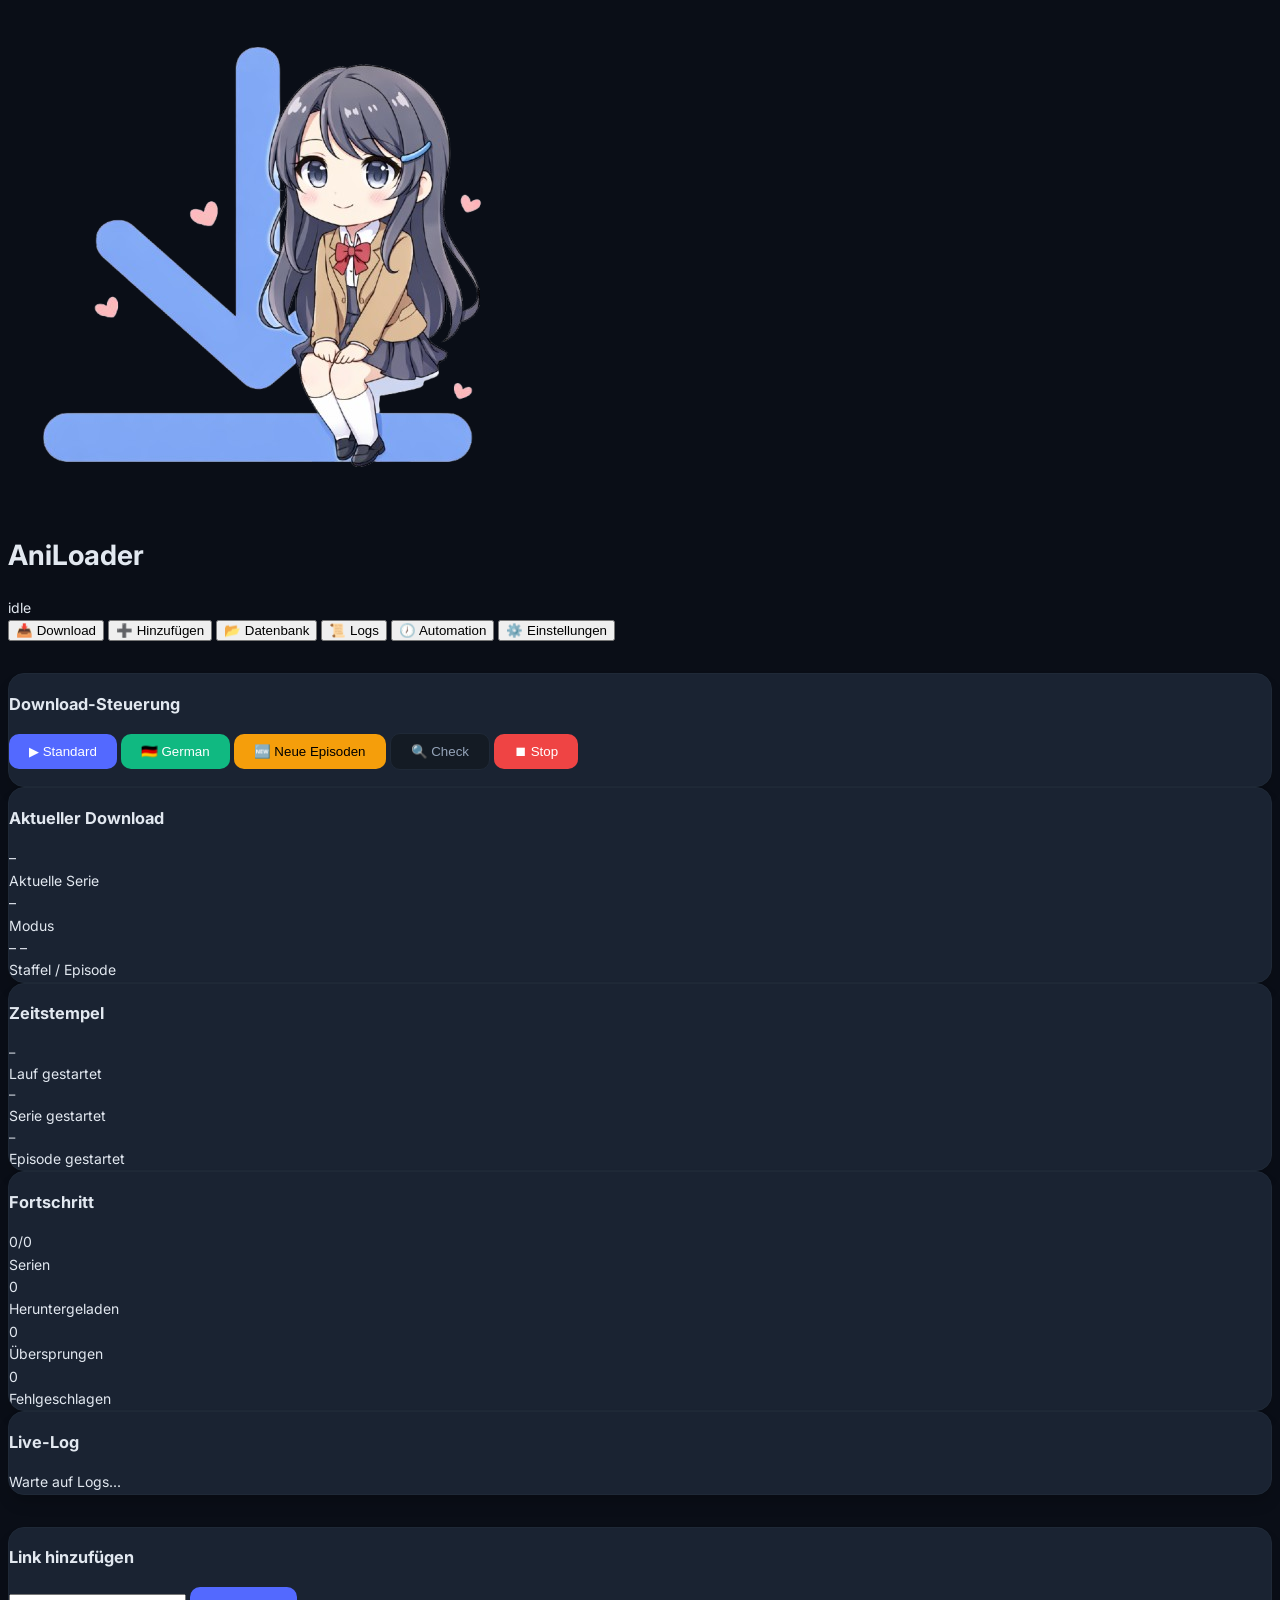
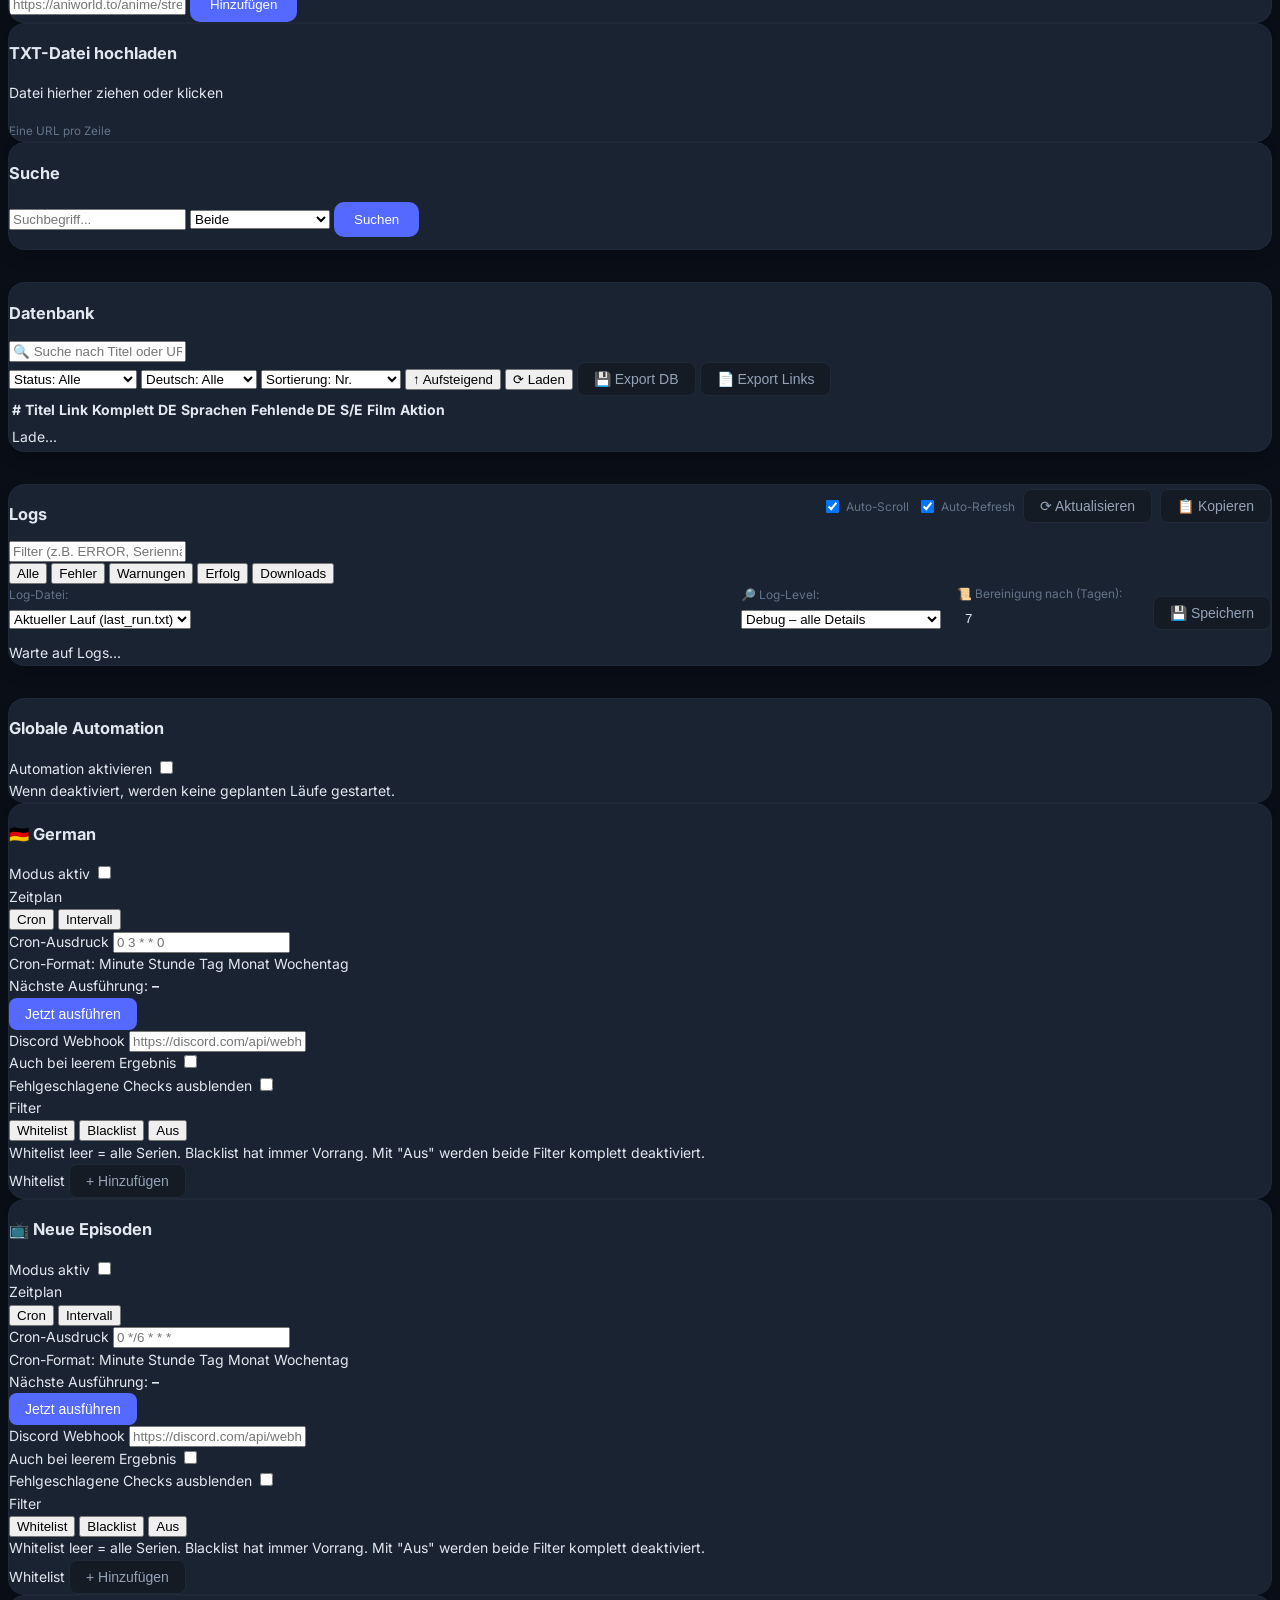
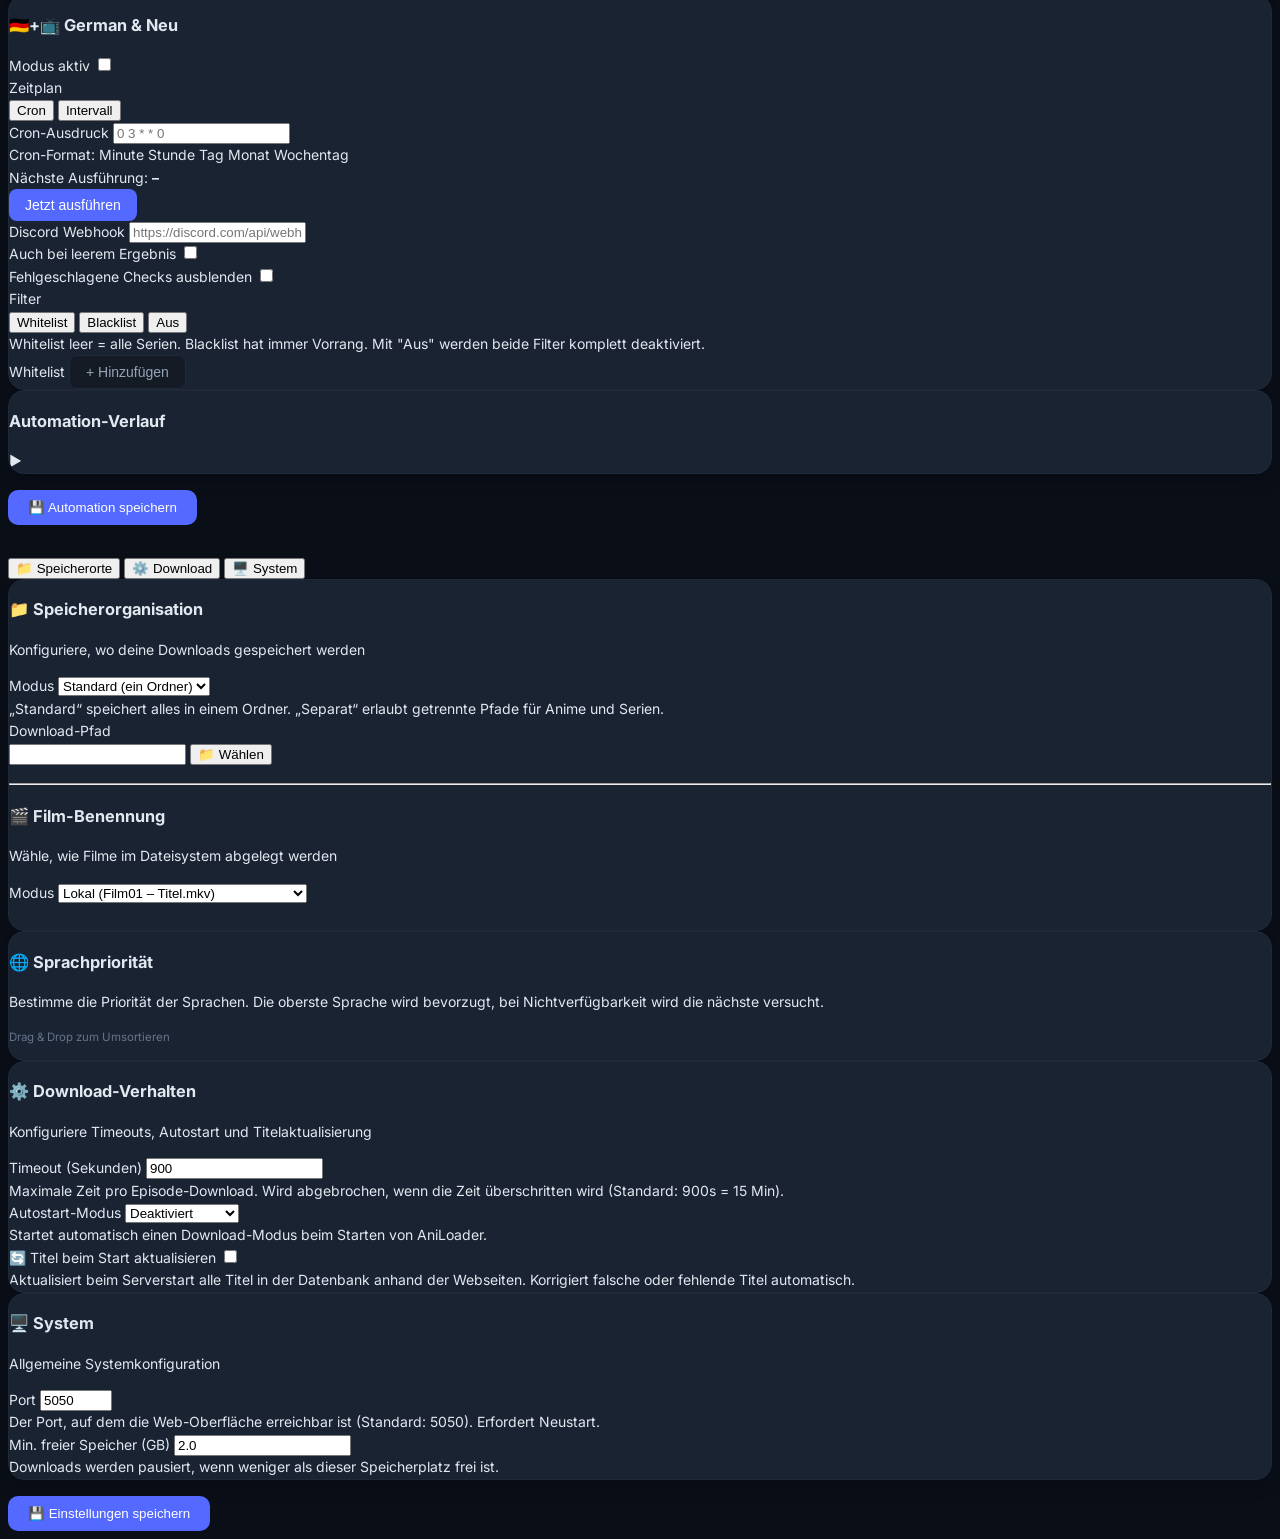
<file: web/templates/index.html>
<!DOCTYPE html>
<html lang="de">
<head>
  <meta charset="UTF-8">
  <meta name="viewport" content="width=device-width, initial-scale=1.0">
  <title>AniLoader</title>
  <link rel="icon" type="image/png" href="/static/AniLoader.png">
  <link rel="preconnect" href="https://fonts.googleapis.com">
  <link rel="preconnect" href="https://fonts.gstatic.com" crossorigin>
  <link href="https://fonts.googleapis.com/css2?family=Inter:wght@400;500;600;700;800&display=swap" rel="stylesheet">
  <link rel="stylesheet" href="/static/style.css">
</head>
<body>

<!-- Header -->
<header>
  <img src="/static/AniLoader.png" alt="AniLoader" class="header-logo">
  <h1>AniLoader</h1>
  <span id="status-badge" class="status-badge badge-idle">idle</span>
  <span id="disk-info"></span>
  <div id="download-progress-bar" class="download-progress-bar"></div>
</header>

<!-- Tab-Bar -->
<nav class="tab-bar">
  <div class="tab-container">
    <button class="tab-btn active" data-tab="tab-download">📥 <span class="tab-label">Download</span></button>
    <button class="tab-btn" data-tab="tab-add">➕ <span class="tab-label">Hinzufügen</span></button>
    <button class="tab-btn" data-tab="tab-db">📂 <span class="tab-label">Datenbank</span></button>
    <button class="tab-btn" data-tab="tab-logs">📜 <span class="tab-label">Logs</span></button>
    <button class="tab-btn" data-tab="tab-automation">🕖 <span class="tab-label">Automation</span></button>
    <button class="tab-btn" data-tab="tab-settings">⚙️ <span class="tab-label">Einstellungen</span></button>
  </div>
</nav>

<!-- ═══════════════════════ Download Tab ═══════════════════════ -->
<div id="tab-download" class="tab-content active">

  <!-- Steuerung -->
  <div class="card">
    <h3>Download-Steuerung</h3>
    <div class="btn-group" style="margin-bottom:16px;">
      <button class="btn btn-primary btn-start" onclick="startDownload('default')">▶ Standard</button>
      <button class="btn btn-success btn-start" onclick="startDownload('german')">🇩🇪 German</button>
      <button class="btn btn-warning btn-start" onclick="startDownload('new')">🆕 Neue Episoden</button>
      <button class="btn btn-secondary btn-start" onclick="startDownload('check')">🔍 Check</button>
      <button class="btn btn-danger" id="btn-stop" onclick="stopDownload()" disabled>⏹ Stop</button>
    </div>
  </div>

  <!-- Aktueller Status -->
  <div class="card">
    <h3>Aktueller Download</h3>
    <div class="progress-grid">
      <div class="progress-item" id="dl-title-item" style="cursor:default;">
        <div class="value" id="dl-title" style="font-size:1em;">–</div>
        <div class="label">Aktuelle Serie</div>
        <div class="dl-url-label" id="dl-url"></div>
      </div>
      <div class="progress-item">
        <div class="value" id="dl-mode">–</div>
        <div class="label">Modus</div>
      </div>
      <div class="progress-item">
        <div class="value"><span id="dl-season">–</span> <span id="dl-episode">–</span>
          <span id="dl-ep-total" class="ep-total-label"></span>
        </div>
        <div class="ep-progress-bar-wrap" id="dl-ep-progress-wrap" style="display:none;">
          <div class="ep-progress-bar" id="dl-ep-progress-bar"></div>
        </div>
        <div class="label">Staffel / Episode</div>
      </div>
    </div>
  </div>

  <!-- Zeitstempel -->
  <div class="card">
    <h3>Zeitstempel</h3>
    <div class="progress-grid">
      <div class="progress-item">
        <div class="value" id="dl-started" style="font-size:0.9em;">–</div>
        <div class="label">Lauf gestartet</div>
      </div>
      <div class="progress-item">
        <div class="value" id="dl-series-started" style="font-size:0.9em;">–</div>
        <div class="label">Serie gestartet</div>
      </div>
      <div class="progress-item">
        <div class="value" id="dl-episode-started" style="font-size:0.9em;">–</div>
        <div class="label">Episode gestartet</div>
      </div>
    </div>
  </div>

  <!-- Progress -->
  <div class="card">
    <h3>Fortschritt</h3>
    <div class="progress-grid">
      <div class="progress-item">
        <div class="value" id="prog-series">0/0</div>
        <div class="label">Serien</div>
      </div>
      <div class="progress-item">
        <div class="value" id="prog-downloaded">0</div>
        <div class="label">Heruntergeladen</div>
      </div>
      <div class="progress-item">
        <div class="value" id="prog-skipped">0</div>
        <div class="label">Übersprungen</div>
      </div>
      <div class="progress-item">
        <div class="value" id="prog-failed">0</div>
        <div class="label">Fehlgeschlagen</div>
      </div>
    </div>
  </div>

  <!-- Mini-Log -->
  <div class="card">
    <h3>Live-Log</h3>
    <div id="log-output-mini" class="log-output log-mini">Warte auf Logs...</div>
  </div>

</div>

<!-- ═══════════════════════ Hinzufügen Tab ═══════════════════════ -->
<div id="tab-add" class="tab-content">

  <!-- Link einfügen -->
  <div class="card">
    <h3>Link hinzufügen</h3>
    <div class="input-row">
      <input type="url" id="add-url" placeholder="https://aniworld.to/anime/stream/... oder https://serienstream.to/serie/stream/...">
      <button class="btn btn-primary" onclick="addLink()">Hinzufügen</button>
    </div>
    <small id="add-msg" style="display:none; margin-top:10px;" class="toast-msg"></small>
  </div>

  <!-- TXT Upload -->
  <div class="card">
    <h3>TXT-Datei hochladen</h3>
    <div id="upload-area" class="upload-area">
      <p>Datei hierher ziehen oder klicken</p>
      <small style="color:var(--text-muted)">Eine URL pro Zeile</small>
    </div>
    <input type="file" id="file-input" accept=".txt" style="display:none" onchange="uploadTxt()">
    <small id="upload-msg" style="display:none; margin-top:10px;" class="toast-msg"></small>
  </div>

  <!-- Suche -->
  <div class="card">
    <h3>Suche</h3>
    <div class="input-row" style="margin-bottom:12px;">
      <input type="text" id="search-query" placeholder="Suchbegriff..." autocomplete="off">
      <select id="search-platform" style="width:auto; min-width:140px;">
        <option value="both">Beide</option>
        <option value="aniworld">AniWorld (Anime)</option>
        <option value="sto">S.to (Serien)</option>
      </select>
      <button class="btn btn-primary" onclick="searchAnime()">Suchen</button>
    </div>
    <small id="search-msg" style="display:none; margin-bottom:10px;" class="toast-msg"></small>
    <div id="search-results"></div>
  </div>
</div>

<!-- ═══════════════════════ Datenbank Tab ═══════════════════════ -->
<div id="tab-db" class="tab-content">
  <div class="card">
    <div style="display:flex; align-items:center; gap:10px; margin-bottom:14px;">
      <h3 style="margin-bottom:0;">Datenbank</h3>
      <span id="db-count" class="db-count-badge"></span>
      <small id="db-msg" style="display:none;" class="toast-msg"></small>
    </div>

    <!-- Suchleiste -->
    <input type="text" id="db-search" class="db-search-input" placeholder="&#128269; Suche nach Titel oder URL..." oninput="loadDatabase()">

    <!-- Filterleiste -->
    <div class="db-filters">
      <select id="db-complete" onchange="loadDatabase()">
        <option value="">Status: Alle</option>
        <option value="1">✅ Komplett</option>
        <option value="0">❌ Nicht komplett</option>
        <option value="deleted">🚫 Gelöscht</option>
      </select>
      <select id="db-deutsch" onchange="loadDatabase()">
        <option value="">Deutsch: Alle</option>
        <option value="1">✅ DE komplett</option>
        <option value="0">❌ DE fehlt</option>
      </select>
      <select id="db-sort" onchange="loadDatabase()">
        <option value="id">Sortierung: Nr.</option>
        <option value="title">Sortierung: Titel</option>
        <option value="last_season">Sortierung: Staffel</option>
        <option value="last_episode">Sortierung: Episode</option>
        <option value="last_film">Sortierung: Film</option>
      </select>
      <button class="db-order-btn" id="db-order-btn" onclick="toggleDbOrder()">↑ Aufsteigend</button>
      <button class="db-reload-btn" onclick="loadDatabase()">⟳ Laden</button>
      <button class="btn btn-secondary btn-sm" onclick="exportDatabase()" title="Datenbank als Datei exportieren">💾 Export DB</button>
      <button class="btn btn-secondary btn-sm" onclick="exportLinks()" title="Links als AniLoader.txt exportieren">📄 Export Links</button>
    </div>

    <!-- Tabelle -->
    <div class="db-table-wrap">
      <table class="db-table">
        <thead>
          <tr>
            <th class="db-col-nr" onclick="sortDb('id')">#</th>
            <th class="db-col-title" onclick="sortDb('title')">Titel</th>
            <th class="db-col-url">Link</th>
            <th class="db-col-bool" onclick="sortDb('complete')">Komplett</th>
            <th class="db-col-bool">DE</th>
            <th class="db-col-langs" title="Gewünschte Sprachen – klicken zum Bearbeiten">Sprachen</th>
            <th class="db-col-missing-de">Fehlende DE</th>
            <th class="db-col-se" onclick="sortDb('last_season')">S/E</th>
            <th class="db-col-film" onclick="sortDb('last_film')">Film</th>
            <th class="db-col-action">Aktion</th>
          </tr>
        </thead>
        <tbody id="db-tbody">
          <tr><td colspan="10" class="db-empty">Lade...</td></tr>
        </tbody>
      </table>
    </div>
  </div>
</div>

<!-- ═══════════════════════ Logs Tab ═══════════════════════ -->
<div id="tab-logs" class="tab-content">
  <div class="card">
    <div style="display:flex; align-items:center; justify-content:space-between; margin-bottom:12px; flex-wrap:wrap; gap:8px;">
      <h3 style="margin-bottom:0;">Logs</h3>
      <div style="display:flex; gap:8px; align-items:center;">
        <label style="display:flex; align-items:center; gap:4px; font-size:0.85em; color:var(--text-muted); cursor:pointer;">
          <input type="checkbox" id="log-autoscroll" checked onchange="toggleAutoScroll()"> Auto-Scroll
        </label>
        <label style="display:flex; align-items:center; gap:4px; font-size:0.85em; color:var(--text-muted); cursor:pointer;">
          <input type="checkbox" id="log-auto-refresh" checked onchange="toggleLogAutoRefresh()"> Auto-Refresh
        </label>
        <button class="btn btn-secondary btn-sm" onclick="refreshFullLog()" title="Jetzt aktualisieren">⟳ Aktualisieren</button>
        <button class="btn btn-secondary btn-sm" onclick="copyLogToClipboard(this)" title="Log in Zwischenablage kopieren">📋 Kopieren</button>
      </div>
    </div>
    <div class="log-filter-bar">
      <input type="text" id="log-filter" placeholder="Filter (z.B. ERROR, Serienname...)" oninput="debouncedRenderLog()">
      <div class="log-level-buttons">
        <button class="log-level-btn active" data-level="all" onclick="setLogLevel('all')">Alle</button>
        <button class="log-level-btn" data-level="error" onclick="setLogLevel('error')">Fehler</button>
        <button class="log-level-btn" data-level="warn" onclick="setLogLevel('warn')">Warnungen</button>
        <button class="log-level-btn" data-level="ok" onclick="setLogLevel('ok')">Erfolg</button>
        <button class="log-level-btn" data-level="dl" onclick="setLogLevel('dl')">Downloads</button>
      </div>
    </div>
    
    <!-- Log-Auswahl und Einstellungen -->
    <div style="display:flex; gap:16px; margin-bottom:12px; flex-wrap:wrap; align-items:end;">
      <div style="flex:1; min-width:250px;">
        <label for="log-selector" style="font-size:0.85em; color:var(--text-muted); display:block; margin-bottom:4px;">Log-Datei:</label>
        <select id="log-selector" onchange="loadSelectedLog()" class="log-selector">
          <option value="current">Aktueller Lauf (last_run.txt)</option>
        </select>
      </div>
      <div style="min-width:200px;">
        <label for="cfg-log-level" style="font-size:0.85em; color:var(--text-muted); display:block; margin-bottom:4px;">🔎 Log-Level:</label>
        <select id="cfg-log-level" class="log-selector" style="width:100%;" title="Steuert, was überhaupt geschrieben wird – nicht zu verwechseln mit dem Anzeige-Filter oben.">
          <option value="debug">Debug – alle Details</option>
          <option value="info">Info – Normalbetrieb</option>
          <option value="warn">Warn – nur Probleme</option>
        </select>
      </div>
      <div style="min-width:180px;">
        <label for="cfg-log-retention-days" style="font-size:0.85em; color:var(--text-muted); display:block; margin-bottom:4px;">📜 Bereinigung nach (Tagen):</label>
        <input type="number" id="cfg-log-retention-days" min="1" max="365" value="7" style="width:100%; padding:4px 8px; background:var(--card-bg); border:1px solid var(--border); color:var(--text); border-radius:4px;">
      </div>
      <div>
        <button class="btn btn-secondary btn-sm" onclick="saveLogSettings()" title="Log-Einstellungen speichern">💾 Speichern</button>
      </div>
    </div>
    
    <div id="log-stats" class="log-stats"></div>
    <div id="log-output-full" class="log-output log-formatted">Warte auf Logs...</div>
  </div>
</div>

<!-- ═══════════════════════ Automation Tab ═══════════════════════ -->
<div id="tab-automation" class="tab-content">
  <div class="card">
    <h3>Globale Automation</h3>
    <div class="setting-row">
      <label>Automation aktivieren</label>
      <label class="toggle-switch">
        <input type="checkbox" id="cfg-automation-enabled">
        <span class="toggle-slider"></span>
      </label>
    </div>
    <span class="setting-hint">Wenn deaktiviert, werden keine geplanten Läufe gestartet.</span>
  </div>

  <div class="automation-grid">
    <div class="card automation-mode-card">
      <h3>🇩🇪 German</h3>
      <div class="setting-row automation-inline-row">
        <label>Modus aktiv</label>
        <label class="toggle-switch">
          <input type="checkbox" id="auto-german-enabled">
          <span class="toggle-slider"></span>
        </label>
      </div>
      <div class="setting-row automation-stack-row">
        <label>Zeitplan</label>
        <div class="schedule-type-toggle">
          <button type="button" class="schedule-type-btn active" data-type="cron" id="auto-german-type-cron" onclick="toggleAutomationScheduleType('german', 'cron')">Cron</button>
          <button type="button" class="schedule-type-btn" data-type="interval" id="auto-german-type-interval" onclick="toggleAutomationScheduleType('german', 'interval')">Intervall</button>
        </div>
      </div>
      <div id="auto-german-cron-wrap" class="setting-row automation-stack-row">
        <label>Cron-Ausdruck</label>
        <input type="text" id="auto-german-schedule" placeholder="0 3 * * 0">
      </div>
      <div id="auto-german-interval-wrap" class="setting-row automation-stack-row" style="display:none;">
        <label>Intervall (Min.)</label>
        <input type="number" id="auto-german-interval" min="0" step="1" value="0">
      </div>
      <span class="setting-hint">Cron-Format: Minute Stunde Tag Monat Wochentag</span>
      <div class="automation-next-run">Nächste Ausführung: <strong id="auto-german-next">–</strong></div>
      <div class="automation-action-row"><button class="btn btn-primary btn-sm" onclick="triggerAutomation('german')">Jetzt ausführen</button></div>

      <div class="setting-divider"></div>
      <div class="setting-row automation-stack-row">
        <label>Discord Webhook</label>
        <input type="text" id="auto-german-webhook" placeholder="https://discord.com/api/webhooks/..." />
      </div>
      <div class="setting-row automation-inline-row">
        <label>Auch bei leerem Ergebnis</label>
        <label class="toggle-switch">
          <input type="checkbox" id="auto-german-notify-empty">
          <span class="toggle-slider"></span>
        </label>
      </div>
      <div class="setting-row automation-inline-row">
        <label>Fehlgeschlagene Checks ausblenden</label>
        <label class="toggle-switch">
          <input type="checkbox" id="auto-german-hide-failed">
          <span class="toggle-slider"></span>
        </label>
      </div>
      <div class="setting-row automation-stack-row">
        <label>Filter</label>
        <div class="automation-filter-toggle" data-filter-mode="whitelist">
          <button type="button" class="automation-filter-btn active" id="auto-german-whitelist-btn" onclick="toggleAutomationFilterList('german', 'whitelist')">Whitelist</button>
          <button type="button" class="automation-filter-btn" id="auto-german-blacklist-btn" onclick="toggleAutomationFilterList('german', 'blacklist')">Blacklist</button>
          <button type="button" class="automation-filter-btn" id="auto-german-off-btn" onclick="toggleAutomationFilterList('german', 'off')">Aus</button>
        </div>
      </div>
      <span class="setting-hint">Whitelist leer = alle Serien. Blacklist hat immer Vorrang. Mit "Aus" werden beide Filter komplett deaktiviert.</span>
      <div class="automation-filter-panel active" id="auto-german-whitelist-panel">
        <div class="automation-filter-header">
          <label>Whitelist</label>
          <button type="button" class="btn btn-sm btn-secondary" onclick="openSeriesSelector('german', 'whitelist')">+ Hinzufügen</button>
        </div>
        <div id="auto-german-whitelist-tiles" class="automation-filter-tiles"></div>
      </div>
      <div class="automation-filter-panel" id="auto-german-blacklist-panel" style="display:none;">
        <div class="automation-filter-header">
          <label>Blacklist</label>
          <button type="button" class="btn btn-sm btn-secondary" onclick="openSeriesSelector('german', 'blacklist')">+ Hinzufügen</button>
        </div>
        <div id="auto-german-blacklist-tiles" class="automation-filter-tiles"></div>
      </div>
    </div>

    <div class="card automation-mode-card">
      <h3>📺 Neue Episoden</h3>
      <div class="setting-row automation-inline-row">
        <label>Modus aktiv</label>
        <label class="toggle-switch">
          <input type="checkbox" id="auto-new-enabled">
          <span class="toggle-slider"></span>
        </label>
      </div>
      <div class="setting-row automation-stack-row">
        <label>Zeitplan</label>
        <div class="schedule-type-toggle">
          <button type="button" class="schedule-type-btn active" data-type="cron" id="auto-new-type-cron" onclick="toggleAutomationScheduleType('new', 'cron')">Cron</button>
          <button type="button" class="schedule-type-btn" data-type="interval" id="auto-new-type-interval" onclick="toggleAutomationScheduleType('new', 'interval')">Intervall</button>
        </div>
      </div>
      <div id="auto-new-cron-wrap" class="setting-row automation-stack-row">
        <label>Cron-Ausdruck</label>
        <input type="text" id="auto-new-schedule" placeholder="0 */6 * * *">
      </div>
      <div id="auto-new-interval-wrap" class="setting-row automation-stack-row" style="display:none;">
        <label>Intervall (Min.)</label>
        <input type="number" id="auto-new-interval" min="0" step="1" value="0">
      </div>
      <span class="setting-hint">Cron-Format: Minute Stunde Tag Monat Wochentag</span>
      <div class="automation-next-run">Nächste Ausführung: <strong id="auto-new-next">–</strong></div>
      <div class="automation-action-row"><button class="btn btn-primary btn-sm" onclick="triggerAutomation('new')">Jetzt ausführen</button></div>

      <div class="setting-divider"></div>
      <div class="setting-row automation-stack-row">
        <label>Discord Webhook</label>
        <input type="text" id="auto-new-webhook" placeholder="https://discord.com/api/webhooks/..." />
      </div>
      <div class="setting-row automation-inline-row">
        <label>Auch bei leerem Ergebnis</label>
        <label class="toggle-switch">
          <input type="checkbox" id="auto-new-notify-empty">
          <span class="toggle-slider"></span>
        </label>
      </div>
      <div class="setting-row automation-inline-row">
        <label>Fehlgeschlagene Checks ausblenden</label>
        <label class="toggle-switch">
          <input type="checkbox" id="auto-new-hide-failed">
          <span class="toggle-slider"></span>
        </label>
      </div>
      <div class="setting-row automation-stack-row">
        <label>Filter</label>
        <div class="automation-filter-toggle" data-filter-mode="whitelist">
          <button type="button" class="automation-filter-btn active" id="auto-new-whitelist-btn" onclick="toggleAutomationFilterList('new', 'whitelist')">Whitelist</button>
          <button type="button" class="automation-filter-btn" id="auto-new-blacklist-btn" onclick="toggleAutomationFilterList('new', 'blacklist')">Blacklist</button>
          <button type="button" class="automation-filter-btn" id="auto-new-off-btn" onclick="toggleAutomationFilterList('new', 'off')">Aus</button>
        </div>
      </div>
      <span class="setting-hint">Whitelist leer = alle Serien. Blacklist hat immer Vorrang. Mit "Aus" werden beide Filter komplett deaktiviert.</span>
      <div class="automation-filter-panel active" id="auto-new-whitelist-panel">
        <div class="automation-filter-header">
          <label>Whitelist</label>
          <button type="button" class="btn btn-sm btn-secondary" onclick="openSeriesSelector('new', 'whitelist')">+ Hinzufügen</button>
        </div>
        <div id="auto-new-whitelist-tiles" class="automation-filter-tiles"></div>
      </div>
      <div class="automation-filter-panel" id="auto-new-blacklist-panel" style="display:none;">
        <div class="automation-filter-header">
          <label>Blacklist</label>
          <button type="button" class="btn btn-sm btn-secondary" onclick="openSeriesSelector('new', 'blacklist')">+ Hinzufügen</button>
        </div>
        <div id="auto-new-blacklist-tiles" class="automation-filter-tiles"></div>
      </div>
    </div>

    <div class="card automation-mode-card">
      <h3>🇩🇪+📺 German &amp; Neu</h3>
      <div class="setting-row automation-inline-row">
        <label>Modus aktiv</label>
        <label class="toggle-switch">
          <input type="checkbox" id="auto-german_new-enabled">
          <span class="toggle-slider"></span>
        </label>
      </div>
      <div class="setting-row automation-stack-row">
        <label>Zeitplan</label>
        <div class="schedule-type-toggle">
          <button type="button" class="schedule-type-btn active" data-type="cron" id="auto-german_new-type-cron" onclick="toggleAutomationScheduleType('german_new', 'cron')">Cron</button>
          <button type="button" class="schedule-type-btn" data-type="interval" id="auto-german_new-type-interval" onclick="toggleAutomationScheduleType('german_new', 'interval')">Intervall</button>
        </div>
      </div>
      <div id="auto-german_new-cron-wrap" class="setting-row automation-stack-row">
        <label>Cron-Ausdruck</label>
        <input type="text" id="auto-german_new-schedule" placeholder="0 3 * * 0">
      </div>
      <div id="auto-german_new-interval-wrap" class="setting-row automation-stack-row" style="display:none;">
        <label>Intervall (Min.)</label>
        <input type="number" id="auto-german_new-interval" min="0" step="1" value="0">
      </div>
      <span class="setting-hint">Cron-Format: Minute Stunde Tag Monat Wochentag</span>
      <div class="automation-next-run">Nächste Ausführung: <strong id="auto-german_new-next">–</strong></div>
      <div class="automation-action-row"><button class="btn btn-primary btn-sm" onclick="triggerAutomation('german_new')">Jetzt ausführen</button></div>

      <div class="setting-divider"></div>
      <div class="setting-row automation-stack-row">
        <label>Discord Webhook</label>
        <input type="text" id="auto-german_new-webhook" placeholder="https://discord.com/api/webhooks/..." />
      </div>
      <div class="setting-row automation-inline-row">
        <label>Auch bei leerem Ergebnis</label>
        <label class="toggle-switch">
          <input type="checkbox" id="auto-german_new-notify-empty">
          <span class="toggle-slider"></span>
        </label>
      </div>
      <div class="setting-row automation-inline-row">
        <label>Fehlgeschlagene Checks ausblenden</label>
        <label class="toggle-switch">
          <input type="checkbox" id="auto-german_new-hide-failed">
          <span class="toggle-slider"></span>
        </label>
      </div>
      <div class="setting-row automation-stack-row">
        <label>Filter</label>
        <div class="automation-filter-toggle" data-filter-mode="whitelist">
          <button type="button" class="automation-filter-btn active" id="auto-german_new-whitelist-btn" onclick="toggleAutomationFilterList('german_new', 'whitelist')">Whitelist</button>
          <button type="button" class="automation-filter-btn" id="auto-german_new-blacklist-btn" onclick="toggleAutomationFilterList('german_new', 'blacklist')">Blacklist</button>
          <button type="button" class="automation-filter-btn" id="auto-german_new-off-btn" onclick="toggleAutomationFilterList('german_new', 'off')">Aus</button>
        </div>
      </div>
      <span class="setting-hint">Whitelist leer = alle Serien. Blacklist hat immer Vorrang. Mit "Aus" werden beide Filter komplett deaktiviert.</span>
      <div class="automation-filter-panel active" id="auto-german_new-whitelist-panel">
        <div class="automation-filter-header">
          <label>Whitelist</label>
          <button type="button" class="btn btn-sm btn-secondary" onclick="openSeriesSelector('german_new', 'whitelist')">+ Hinzufügen</button>
        </div>
        <div id="auto-german_new-whitelist-tiles" class="automation-filter-tiles"></div>
      </div>
      <div class="automation-filter-panel" id="auto-german_new-blacklist-panel" style="display:none;">
        <div class="automation-filter-header">
          <label>Blacklist</label>
          <button type="button" class="btn btn-sm btn-secondary" onclick="openSeriesSelector('german_new', 'blacklist')">+ Hinzufügen</button>
        </div>
        <div id="auto-german_new-blacklist-tiles" class="automation-filter-tiles"></div>
      </div>
    </div>
  </div>

  <div class="card">
    <div class="collapsible-header" id="automation-history-header" onclick="toggleAutomationHistory()" role="button" aria-expanded="false" aria-controls="automation-history-body-wrap">
      <h3>Automation-Verlauf</h3>
      <span class="collapsible-arrow" id="automation-history-arrow">▶</span>
    </div>
    <div id="automation-history-body-wrap" class="collapsible-body" style="display:none;">
      <div class="db-table-wrap">
        <table class="db-table automation-history-table">
          <thead>
            <tr>
              <th>Datum</th>
              <th>Modus</th>
              <th>Quelle</th>
              <th>Downloads</th>
              <th>Fehlgeschlagen</th>
              <th>Status</th>
            </tr>
          </thead>
          <tbody id="automation-history-body">
            <tr><td colspan="6" class="db-empty">Lade...</td></tr>
          </tbody>
        </table>
      </div>
    </div>
  </div>

  <div style="margin-top:16px; display:flex; gap:10px; align-items:center;">
    <button class="btn btn-primary" onclick="saveAutomationSettings()">💾 Automation speichern</button>
    <small id="automation-msg" style="display:none; margin-left:12px;" class="toast-msg"></small>
  </div>
</div>

<!-- ═══════════════════════ Serien-Auswahl Modal ═══════════════════════ -->
<div id="series-selector-modal" class="modal" style="display:none;">
  <div class="modal-overlay" onclick="closeSeriesSelector()"></div>
  <div class="modal-content">
    <div class="modal-header">
      <h2>Serien aus Datenbank</h2>
      <button class="modal-close" onclick="closeSeriesSelector()">✕</button>
    </div>
    <div class="modal-body">
      <div class="series-search-wrap">
        <input type="text" id="series-search" placeholder="Serien durchsuchen..." onkeyup="filterSeriesList()">
      </div>
      <div class="series-list" id="series-list">
        <div class="series-loading">Lade Serien...</div>
      </div>
    </div>
    <div class="modal-footer">
      <button class="btn btn-secondary" onclick="closeSeriesSelector()">Abbrechen</button>
      <button class="btn btn-primary" onclick="addSelectedSeriesToFilter()">Hinzufügen</button>
    </div>
  </div>
</div>

<!-- ═══════════════════════ Sprachen-Modal ═══════════════════════ -->
<div id="languages-modal" class="modal" style="display:none;">
  <div class="modal-overlay" onclick="closeLanguagesModal()"></div>
  <div class="modal-content lang-modal-content">
    <div class="modal-header">
      <h2>🌍 Sprachen – <span id="lang-modal-title"></span></h2>
      <button class="modal-close" onclick="closeLanguagesModal()">✕</button>
    </div>
    <div class="modal-body">
      <p class="lang-hint">
        Ausgewählte Sprachen werden <strong>nacheinander</strong> geladen und als jeweils
        eigene Datei abgelegt. Fehlende Sprachen bereits vorhandener Episoden werden beim
        nächsten Lauf nachgeholt – nichts wird doppelt geladen.
      </p>

      <div class="lang-options" id="lang-options"></div>

      <p class="lang-hint lang-hint-muted" id="lang-cascade-hint">
        <strong>Keine Auswahl</strong> = globale Sprach-Kaskade aus der Konfiguration
        (erste verfügbare Sprache gewinnt). Vorhandene Dateien werden dabei auf die
        Kaskade reduziert: pro Folge bleibt die erste verfügbare Sprache, weitere
        Sprachversionen werden gelöscht. Folgen ohne Kaskaden-Sprache bleiben unverändert.
      </p>

      <div id="lang-preview" class="lang-preview" style="display:none;"></div>
    </div>
    <div class="modal-footer">
      <span id="lang-modal-msg" class="toast-msg" style="display:none;"></span>
      <button class="btn btn-secondary" onclick="closeLanguagesModal()">Abbrechen</button>
      <button class="btn btn-primary" id="lang-save-btn" onclick="saveLanguages()">Speichern</button>
    </div>
  </div>
</div>

<!-- ═══════════════════════ Einstellungen Tab ═══════════════════════ -->
<div id="tab-settings" class="tab-content">

  <!-- Settings Sub-Navigation -->
  <div class="settings-pills">
    <button class="settings-pill active" data-settings="settings-storage">📁 Speicherorte</button>
    <button class="settings-pill" data-settings="settings-download">⚙️ Download</button>
    <button class="settings-pill" data-settings="settings-system">🖥️ System</button>
  </div>

  <!-- Speicherorte -->
  <div id="settings-storage" class="settings-panel active">
    <div class="card">
      <div class="card-head">
        <h3>📁 Speicherorganisation</h3>
        <p class="card-desc">Konfiguriere, wo deine Downloads gespeichert werden</p>
      </div>
      <div class="setting-row">
        <label>Modus</label>
        <select id="cfg-storage-mode" onchange="toggleStoragePaths()">
          <option value="standard">Standard (ein Ordner)</option>
          <option value="separate">Separate Ordner</option>
        </select>
      </div>
      <span class="setting-hint">„Standard“ speichert alles in einem Ordner. „Separat“ erlaubt getrennte Pfade für Anime und Serien.</span>
      <div class="setting-row">
        <label>Download-Pfad</label>
        <div class="path-input-group">
          <input type="text" id="cfg-download-path">
          <button class="btn-browse" onclick="openFolderPicker('cfg-download-path')" title="Ordner wählen">📁 Wählen</button>
        </div>
      </div>
      <div id="separate-paths" style="display:none;">
        <div class="setting-row">
          <label>Anime-Pfad</label>
          <div class="path-input-group">
            <input type="text" id="cfg-anime-path">
            <button class="btn-browse" onclick="openFolderPicker('cfg-anime-path')" title="Ordner wählen">📁 Wählen</button>
          </div>
        </div>
        <div class="setting-row">
          <label>Serien-Pfad</label>
          <div class="path-input-group">
            <input type="text" id="cfg-series-path">
            <button class="btn-browse" onclick="openFolderPicker('cfg-series-path')" title="Ordner wählen">📁 Wählen</button>
          </div>
        </div>
        <div class="setting-row">
          <label style="min-width:auto;">
            <input type="checkbox" id="cfg-anime-sep-movies"> Anime-Filme separater Ordner
          </label>
        </div>
        <div class="setting-row">
          <label>Anime-Filme-Pfad</label>
          <div class="path-input-group">
            <input type="text" id="cfg-anime-movies-path">
            <button class="btn-browse" onclick="openFolderPicker('cfg-anime-movies-path')" title="Ordner wählen">📁 Wählen</button>
          </div>
        </div>
        <div class="setting-row">
          <label style="min-width:auto;">
            <input type="checkbox" id="cfg-serien-sep-movies"> Serien-Filme separater Ordner
          </label>
        </div>
        <div class="setting-row">
          <label>Serien-Filme-Pfad</label>
          <div class="path-input-group">
            <input type="text" id="cfg-serien-movies-path">
            <button class="btn-browse" onclick="openFolderPicker('cfg-serien-movies-path')" title="Ordner wählen">📁 Wählen</button>
          </div>
        </div>
      </div>

      <!-- Film-Benennung -->
      <hr style="border-color:var(--border); margin:18px 0;">
      <div class="card-head" style="margin-bottom:10px;">
        <h3>🎬 Film-Benennung</h3>
        <p class="card-desc">Wähle, wie Filme im Dateisystem abgelegt werden</p>
      </div>
      <div class="setting-row">
        <label>Modus</label>
        <select id="cfg-film-naming-mode" onchange="updateFilmNamingPreview()">
          <option value="local">Lokal (Film01 – Titel.mkv)</option>
          <option value="jellyfin">Jellyfin / Server (S00E001 – Titel.mkv)</option>
        </select>
      </div>
      <div id="film-naming-preview" class="setting-hint" style="font-family:monospace; background:var(--bg-card); border:1px solid var(--border); border-radius:6px; padding:10px; margin-top:6px; line-height:1.8;"></div>
      <div id="film-naming-migrate-wrap" style="margin-top:12px; display:none;">
        <p class="setting-hint" style="color:var(--warning);">⚠️ Vorhandene Dateien sind noch im alten Format. Jetzt migrieren?</p>
        <button class="btn btn-warning btn-sm" id="btn-migrate-films" onclick="migrateFilmNaming()">🔄 Dateien jetzt umbenennen &amp; verschieben</button>
        <span id="migrate-msg" style="margin-left:10px;"></span>
      </div>
    </div>
  </div>

  <!-- Download-Einstellungen -->
  <div id="settings-download" class="settings-panel">
    <div class="card">
      <div class="card-head">
        <h3>🌐 Sprachpriorität</h3>
        <p class="card-desc">Bestimme die Priorität der Sprachen. Die oberste Sprache wird bevorzugt, bei Nichtverfügbarkeit wird die nächste versucht.</p>
      </div>
      <p style="color:var(--text-muted); font-size:0.82em; margin-bottom:8px;">Drag &amp; Drop zum Umsortieren</p>
      <ul id="lang-list" class="lang-list"></ul>
    </div>

    <div class="card">
      <div class="card-head">
        <h3>⚙️ Download-Verhalten</h3>
        <p class="card-desc">Konfiguriere Timeouts, Autostart und Titelaktualisierung</p>
      </div>
      <div class="setting-row">
        <label>Timeout (Sekunden)</label>
        <input type="number" id="cfg-timeout" min="60" step="60" value="900">
      </div>
      <span class="setting-hint">Maximale Zeit pro Episode-Download. Wird abgebrochen, wenn die Zeit überschritten wird (Standard: 900s = 15 Min).</span>
      <div class="setting-row">
        <label>Autostart-Modus</label>
        <select id="cfg-autostart">
          <option value="">Deaktiviert</option>
          <option value="default">Standard</option>
          <option value="german">German</option>
          <option value="new">Neue Episoden</option>
          <option value="german_new">German &amp; Neu</option>
          <option value="check">Check</option>
        </select>
      </div>
      <span class="setting-hint">Startet automatisch einen Download-Modus beim Starten von AniLoader.</span>

      <div class="setting-divider"></div>

      <div class="setting-row">
        <label>🔄 Titel beim Start aktualisieren</label>
        <label class="toggle-switch">
          <input type="checkbox" id="cfg-refresh-titles">
          <span class="toggle-slider"></span>
        </label>
      </div>
      <span class="setting-hint">Aktualisiert beim Serverstart alle Titel in der Datenbank anhand der Webseiten. Korrigiert falsche oder fehlende Titel automatisch.</span>
    </div>
  </div>

  <!-- System-Einstellungen -->
  <div id="settings-system" class="settings-panel">
    <div class="card">
      <div class="card-head">
        <h3>🖥️ System</h3>
        <p class="card-desc">Allgemeine Systemkonfiguration</p>
      </div>
      <div class="setting-row">
        <label>Port</label>
        <input type="number" id="cfg-port" min="1" max="65535" value="5050">
      </div>
      <span class="setting-hint">Der Port, auf dem die Web-Oberfläche erreichbar ist (Standard: 5050). Erfordert Neustart.</span>
      <div class="setting-row">
        <label>Min. freier Speicher (GB)</label>
        <input type="number" id="cfg-min-free" min="0" step="0.5" value="2.0">
      </div>
      <span class="setting-hint">Downloads werden pausiert, wenn weniger als dieser Speicherplatz frei ist.</span>
    </div>
  </div>

  <!-- Speichern -->
  <div style="margin-top:16px; display:flex; gap:10px; align-items:center;">
    <button class="btn btn-primary" onclick="saveSettings()">💾 Einstellungen speichern</button>
    <small id="settings-msg" style="display:none; margin-left:12px;" class="toast-msg"></small>
  </div>
</div>

<!-- Folder Picker Modal -->
<div id="folder-picker-overlay" class="folder-modal-overlay" style="display:none;">
  <div class="folder-modal">
    <div class="modal-header">
      <h3>📁 Ordner wählen</h3>
      <button class="modal-close" onclick="closeFolderPicker()">&times;</button>
    </div>
    <div id="folder-breadcrumb" class="modal-breadcrumb"></div>
    <div class="modal-body">
      <ul id="folder-list" class="folder-list"></ul>
    </div>
    <div class="modal-footer">
      <span id="folder-current-path" class="current-path"></span>
      <button class="btn btn-secondary btn-sm" onclick="closeFolderPicker()">Abbrechen</button>
      <button class="btn btn-primary btn-sm" onclick="selectFolder()">Auswählen</button>
    </div>
  </div>
</div>

<script src="/static/app.js?v=20260520"></script>
</body>
</html>
</file>
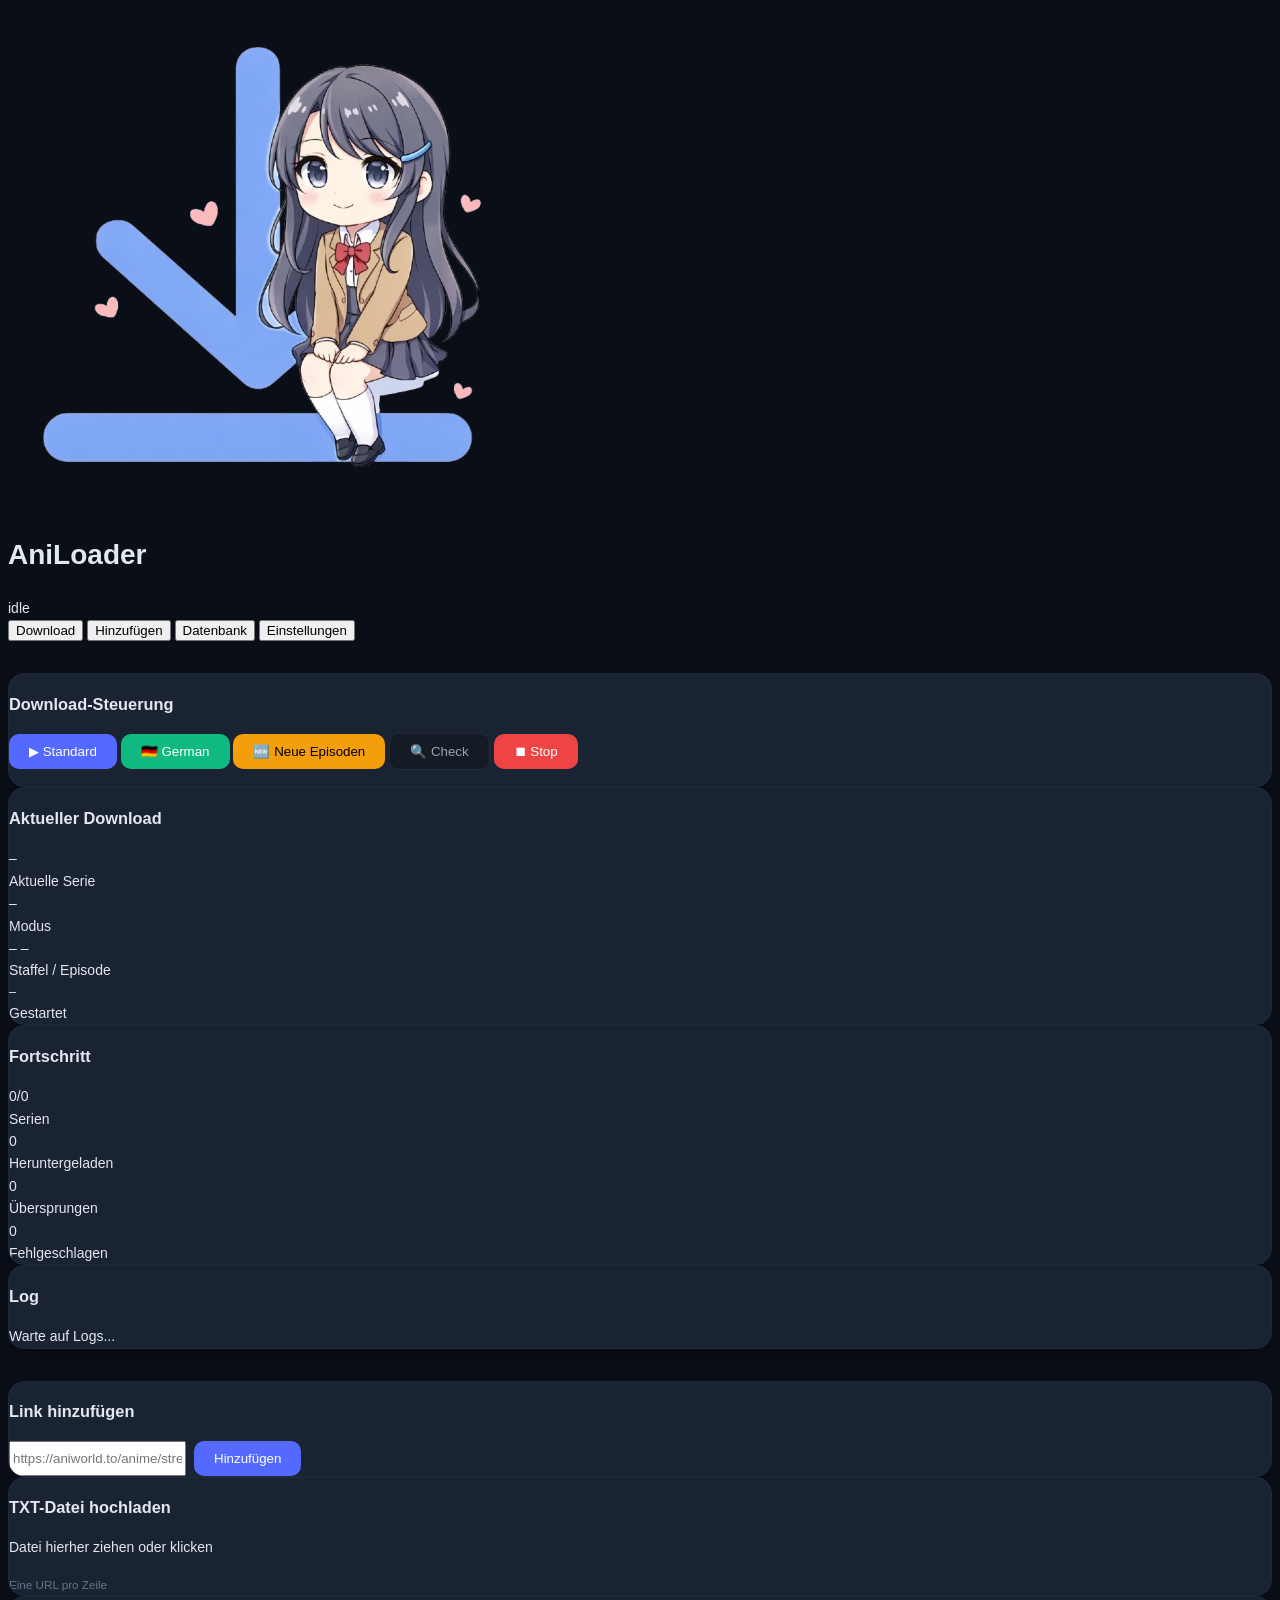
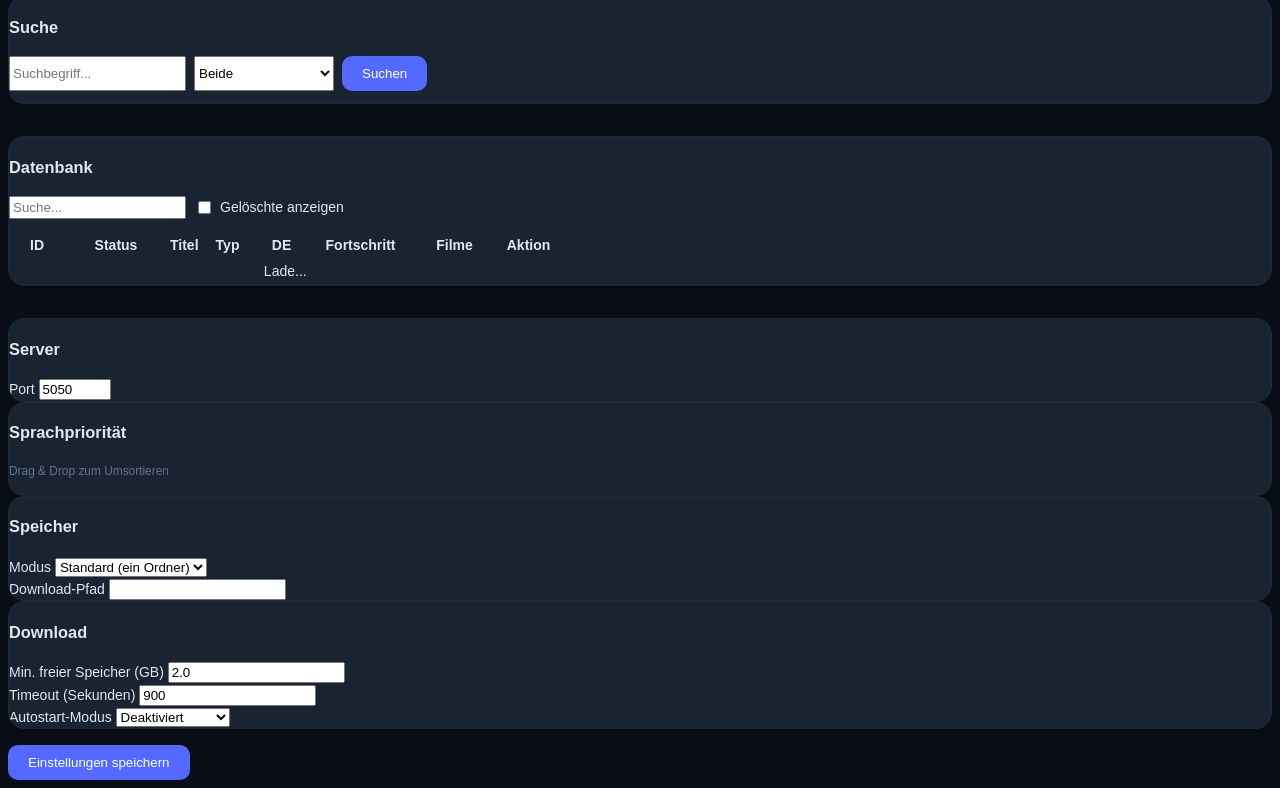
<file: claude-code/web/templates/index.html>
<!DOCTYPE html>
<html lang="de">
<head>
  <meta charset="UTF-8">
  <meta name="viewport" content="width=device-width, initial-scale=1.0">
  <title>AniLoader</title>
  <link rel="icon" type="image/png" href="/static/AniLoader.png">
  <link rel="stylesheet" href="/static/style.css">
</head>
<body>

<!-- Header -->
<header>
  <img src="/static/AniLoader.png" alt="AniLoader" class="header-logo">
  <h1>AniLoader</h1>
  <span id="status-badge" class="status-badge badge-idle">idle</span>
  <span id="disk-info" style="margin-left:auto; color:var(--text-muted); font-size:0.85em;"></span>
</header>

<!-- Tab-Bar -->
<nav class="tab-bar">
  <button class="tab-btn active" data-tab="tab-download">Download</button>
  <button class="tab-btn" data-tab="tab-add">Hinzufügen</button>
  <button class="tab-btn" data-tab="tab-db">Datenbank</button>
  <button class="tab-btn" data-tab="tab-settings">Einstellungen</button>
</nav>

<!-- ═══════════════════════ Download Tab ═══════════════════════ -->
<div id="tab-download" class="tab-content active">

  <!-- Steuerung -->
  <div class="card">
    <h3>Download-Steuerung</h3>
    <div class="btn-group" style="margin-bottom:16px;">
      <button class="btn btn-primary btn-start" onclick="startDownload('default')">▶ Standard</button>
      <button class="btn btn-success btn-start" onclick="startDownload('german')">🇩🇪 German</button>
      <button class="btn btn-warning btn-start" onclick="startDownload('new')">🆕 Neue Episoden</button>
      <button class="btn btn-secondary btn-start" onclick="startDownload('check')">🔍 Check</button>
      <button class="btn btn-danger" id="btn-stop" onclick="stopDownload()" disabled>⏹ Stop</button>
    </div>
  </div>

  <!-- Aktueller Status -->
  <div class="card">
    <h3>Aktueller Download</h3>
    <div class="progress-grid">
      <div class="progress-item">
        <div class="value" id="dl-title" style="font-size:1em;">–</div>
        <div class="label">Aktuelle Serie</div>
      </div>
      <div class="progress-item">
        <div class="value" id="dl-mode">–</div>
        <div class="label">Modus</div>
      </div>
      <div class="progress-item">
        <div class="value"><span id="dl-season">–</span> <span id="dl-episode">–</span></div>
        <div class="label">Staffel / Episode</div>
      </div>
      <div class="progress-item">
        <div class="value" id="dl-started" style="font-size:0.9em;">–</div>
        <div class="label">Gestartet</div>
      </div>
    </div>
  </div>

  <!-- Progress -->
  <div class="card">
    <h3>Fortschritt</h3>
    <div class="progress-grid">
      <div class="progress-item">
        <div class="value" id="prog-series">0/0</div>
        <div class="label">Serien</div>
      </div>
      <div class="progress-item">
        <div class="value" id="prog-downloaded">0</div>
        <div class="label">Heruntergeladen</div>
      </div>
      <div class="progress-item">
        <div class="value" id="prog-skipped">0</div>
        <div class="label">Übersprungen</div>
      </div>
      <div class="progress-item">
        <div class="value" id="prog-failed">0</div>
        <div class="label">Fehlgeschlagen</div>
      </div>
    </div>
  </div>

  <!-- Log -->
  <div class="card">
    <h3>Log</h3>
    <div id="log-output" class="log-output">Warte auf Logs...</div>
  </div>
</div>

<!-- ═══════════════════════ Hinzufügen Tab ═══════════════════════ -->
<div id="tab-add" class="tab-content">

  <!-- Link einfügen -->
  <div class="card">
    <h3>Link hinzufügen</h3>
    <div style="display:flex; gap:8px;">
      <input type="url" id="add-url" placeholder="https://aniworld.to/anime/stream/... oder https://s.to/serie/stream/...">
      <button class="btn btn-primary" onclick="addLink()">Hinzufügen</button>
    </div>
    <small id="add-msg" style="display:none; margin-top:8px;"></small>
  </div>

  <!-- TXT Upload -->
  <div class="card">
    <h3>TXT-Datei hochladen</h3>
    <div id="upload-area" class="upload-area">
      <p>Datei hierher ziehen oder klicken</p>
      <small style="color:var(--text-muted)">Eine URL pro Zeile</small>
    </div>
    <input type="file" id="file-input" accept=".txt" style="display:none" onchange="uploadTxt()">
    <small id="upload-msg" style="display:none; margin-top:8px;"></small>
  </div>

  <!-- Suche -->
  <div class="card">
    <h3>Suche</h3>
    <div style="display:flex; gap:8px; margin-bottom:12px;">
      <input type="text" id="search-query" placeholder="Suchbegriff...">
      <select id="search-platform" style="width:auto; min-width:140px;">
        <option value="both">Beide</option>
        <option value="aniworld">AniWorld (Anime)</option>
        <option value="sto">S.to (Serien)</option>
      </select>
      <button class="btn btn-primary" onclick="searchAnime()">Suchen</button>
    </div>
    <small id="search-msg" style="display:none; margin-bottom:8px;"></small>
    <div id="search-results"></div>
  </div>
</div>

<!-- ═══════════════════════ Datenbank Tab ═══════════════════════ -->
<div id="tab-db" class="tab-content">
  <div class="card">
    <h3>Datenbank</h3>
    <div style="display:flex; gap:8px; margin-bottom:12px;">
      <input type="text" id="db-search" placeholder="Suche..." oninput="loadDatabase()">
      <label style="display:flex; align-items:center; gap:6px; white-space:nowrap;">
        <input type="checkbox" id="db-show-deleted" onchange="loadDatabase()"> Gelöschte anzeigen
      </label>
    </div>
    <div style="overflow-x:auto;">
      <table class="data-table">
        <thead>
          <tr>
            <th onclick="sortDb('id')" style="width:50px">ID</th>
            <th onclick="sortDb('complete')" style="width:100px">Status</th>
            <th onclick="sortDb('title')">Titel</th>
            <th style="width:50px">Typ</th>
            <th style="width:50px">DE</th>
            <th style="width:100px">Fortschritt</th>
            <th style="width:80px">Filme</th>
            <th style="width:60px">Aktion</th>
          </tr>
        </thead>
        <tbody id="db-tbody">
          <tr><td colspan="8" style="text-align:center">Lade...</td></tr>
        </tbody>
      </table>
    </div>
  </div>
</div>

<!-- ═══════════════════════ Einstellungen Tab ═══════════════════════ -->
<div id="tab-settings" class="tab-content">

  <!-- Server -->
  <div class="card">
    <h3>Server</h3>
    <div class="setting-row">
      <label>Port</label>
      <input type="number" id="cfg-port" min="1" max="65535" value="5050">
    </div>
  </div>

  <!-- Sprachen -->
  <div class="card">
    <h3>Sprachpriorität</h3>
    <p style="color:var(--text-muted); font-size:0.85em; margin-bottom:8px;">Drag &amp; Drop zum Umsortieren</p>
    <ul id="lang-list" class="lang-list"></ul>
  </div>

  <!-- Speicher -->
  <div class="card">
    <h3>Speicher</h3>
    <div class="setting-row">
      <label>Modus</label>
      <select id="cfg-storage-mode" onchange="toggleStoragePaths()">
        <option value="standard">Standard (ein Ordner)</option>
        <option value="separate">Separate Ordner</option>
      </select>
    </div>
    <div class="setting-row">
      <label>Download-Pfad</label>
      <input type="text" id="cfg-download-path">
    </div>
    <div id="separate-paths" style="display:none;">
      <div class="setting-row">
        <label>Anime-Pfad</label>
        <input type="text" id="cfg-anime-path">
      </div>
      <div class="setting-row">
        <label>Serien-Pfad</label>
        <input type="text" id="cfg-series-path">
      </div>
      <div class="setting-row">
        <label style="min-width:auto;">
          <input type="checkbox" id="cfg-anime-sep-movies"> Anime-Filme separater Ordner
        </label>
      </div>
      <div class="setting-row">
        <label>Anime-Filme-Pfad</label>
        <input type="text" id="cfg-anime-movies-path">
      </div>
      <div class="setting-row">
        <label style="min-width:auto;">
          <input type="checkbox" id="cfg-serien-sep-movies"> Serien-Filme separater Ordner
        </label>
      </div>
      <div class="setting-row">
        <label>Serien-Filme-Pfad</label>
        <input type="text" id="cfg-serien-movies-path">
      </div>
    </div>
  </div>

  <!-- Download-Einstellungen -->
  <div class="card">
    <h3>Download</h3>
    <div class="setting-row">
      <label>Min. freier Speicher (GB)</label>
      <input type="number" id="cfg-min-free" min="0" step="0.5" value="2.0">
    </div>
    <div class="setting-row">
      <label>Timeout (Sekunden)</label>
      <input type="number" id="cfg-timeout" min="60" step="60" value="900">
    </div>
    <div class="setting-row">
      <label>Autostart-Modus</label>
      <select id="cfg-autostart">
        <option value="">Deaktiviert</option>
        <option value="default">Standard</option>
        <option value="german">German</option>
        <option value="new">Neue Episoden</option>
        <option value="check">Check</option>
      </select>
    </div>
  </div>

  <!-- Speichern -->
  <div style="margin-top:16px;">
    <button class="btn btn-primary" onclick="saveSettings()">Einstellungen speichern</button>
    <small id="settings-msg" style="display:none; margin-left:12px;"></small>
  </div>
</div>

<script src="/static/app.js"></script>
</body>
</html>
</file>
<file: static/style.css>
/* ==================== GLOBAL STYLES ==================== */
:root {
  --bg-primary: #0a0e17;
  --bg-secondary: #0f1419;
  --bg-tertiary: #141b24;
  --bg-card: #1a2332;
  --bg-hover: #1f2937;
  
  --border-primary: #1f2937;
  --border-secondary: #2d3748;
  --border-accent: rgba(83, 105, 255, 0.3);
  
  --text-primary: #e2e8f0;
  --text-secondary: #94a3b8;
  --text-muted: #64748b;
  
  --accent-primary: #5369ff;
  --accent-hover: #6b7fff;
  --accent-glow: rgba(83, 105, 255, 0.2);
  
  --success: #10b981;
  --warning: #f59e0b;
  --danger: #ef4444;
  --info: #3b82f6;
  
  --gradient-primary: linear-gradient(135deg, #667eea 0%, #764ba2 100%);
  --gradient-card: linear-gradient(135deg, rgba(102, 126, 234, 0.1) 0%, rgba(118, 75, 162, 0.05) 100%);
  
  --shadow-sm: 0 1px 2px 0 rgba(0, 0, 0, 0.05);
  --shadow-md: 0 4px 6px -1px rgba(0, 0, 0, 0.1);
  --shadow-lg: 0 10px 15px -3px rgba(0, 0, 0, 0.2);
  --shadow-xl: 0 20px 25px -5px rgba(0, 0, 0, 0.3);
  --shadow-glow: 0 0 20px rgba(83, 105, 255, 0.3);
}

* {
  scrollbar-width: thin;
  scrollbar-color: rgba(148, 163, 184, 0.3) transparent;
}

*::-webkit-scrollbar {
  width: 8px;
  height: 8px;
}

*::-webkit-scrollbar-track {
  background: transparent;
}

*::-webkit-scrollbar-thumb {
  background: rgba(148, 163, 184, 0.3);
  border-radius: 4px;
}

*::-webkit-scrollbar-thumb:hover {
  background: rgba(148, 163, 184, 0.5);
}

body {
  background: var(--bg-primary);
  color: var(--text-primary);
  font-family: 'Inter', -apple-system, BlinkMacSystemFont, 'Segoe UI', Roboto, 'Helvetica Neue', Arial, sans-serif;
  font-size: 14px;
  line-height: 1.6;
  overflow-x: hidden;
}

/* ==================== NAVBAR ==================== */
.navbar {
  background: var(--bg-secondary);
  backdrop-filter: blur(20px);
  border-bottom: 1px solid var(--border-primary);
  box-shadow: var(--shadow-md);
  padding: 1rem 0;
  position: sticky;
  top: 0;
  z-index: 1000;
}

.navbar-brand {
  background: var(--gradient-primary);
  -webkit-background-clip: text;
  -webkit-text-fill-color: transparent;
  background-clip: text;
  font-weight: 700;
  font-size: 1.25rem;
  letter-spacing: -0.02em;
}

/* ==================== TABS ==================== */
.nav-tabs {
  border: none;
  background: var(--bg-card);
  border-radius: 12px;
  padding: 0.5rem;
  gap: 0.25rem;
  box-shadow: var(--shadow-sm);
}

.nav-tabs .nav-link {
  border: none;
  border-radius: 8px;
  padding: 0.75rem 1.5rem;
  color: var(--text-secondary);
  font-weight: 500;
  transition: all 0.2s ease;
  background: transparent;
}

.nav-tabs .nav-link:hover {
  color: var(--text-primary);
  background: var(--bg-hover);
}

.nav-tabs .nav-link.active {
  background: var(--accent-primary);
  color: #ffffff;
  box-shadow: var(--shadow-glow);
}

/* ==================== CARDS ==================== */
.card {
  background: var(--bg-card);
  border: 1px solid var(--border-primary);
  border-radius: 16px;
  box-shadow: var(--shadow-lg);
  transition: all 0.3s ease;
  overflow: hidden;
}

.card:hover {
  border-color: var(--border-secondary);
  transform: translateY(-2px);
  box-shadow: var(--shadow-xl);
}

/* Download-Übersicht: kein Hover-Effekt */
#overviewContainer .card:hover {
  border-color: var(--border-primary);
  transform: none;
  box-shadow: var(--shadow-lg);
}

.card-header {
  background: var(--gradient-card);
  border-bottom: 1px solid var(--border-primary);
  padding: 1.5rem 1.75rem;
}

.card-header h5, .card-header h6 {
  margin: 0;
  color: var(--text-primary);
  font-weight: 600;
  display: flex;
  align-items: center;
  gap: 0.5rem;
}

.card-title {
  color: var(--text-primary);
  font-weight: 600;
  margin-bottom: 0.5rem;
}

.card-body {
  padding: 1.75rem;
}

/* ==================== BUTTONS ==================== */
.btn {
  border-radius: 10px;
  padding: 0.625rem 1.25rem;
  font-weight: 500;
  transition: all 0.2s ease;
  border: none;
  display: inline-flex;
  align-items: center;
  gap: 0.5rem;
}

.btn-primary {
  background: var(--accent-primary);
  color: #ffffff;
}

.btn-primary:hover {
  background: var(--accent-hover);
  box-shadow: var(--shadow-glow);
  transform: translateY(-1px);
}

.btn-success {
  background: var(--success);
  color: #ffffff;
}

.btn-success:hover {
  background: #059669;
  transform: translateY(-1px);
}

.btn-warning {
  background: var(--warning);
  color: #000000;
}

.btn-warning:hover {
  background: #d97706;
  transform: translateY(-1px);
}

.btn-info {
  background: var(--info);
  color: #ffffff;
}

.btn-info:hover {
  background: #2563eb;
  transform: translateY(-1px);
}

.btn-danger {
  background: var(--danger);
  color: #ffffff;
}

.btn-danger:hover {
  background: #dc2626;
  transform: translateY(-1px);
}

.btn-secondary {
  background: var(--bg-tertiary);
  color: var(--text-secondary);
  border: 1px solid var(--border-primary);
}

.btn-secondary:hover {
  background: var(--bg-hover);
  color: var(--text-primary);
  border-color: var(--border-secondary);
}

.btn-outline-light {
  background: transparent;
  color: var(--text-secondary);
  border: 1px solid var(--border-primary);
}

.btn-outline-light:hover {
  background: var(--bg-hover);
  color: var(--text-primary);
  border-color: var(--border-secondary);
}

.btn-outline-secondary {
  background: transparent;
  color: var(--text-secondary);
  border: 1px solid var(--border-primary);
}

.btn-outline-secondary:hover {
  background: var(--bg-hover);
  color: var(--text-primary);
  border-color: var(--border-secondary);
}

.btn-outline-danger {
  background: transparent;
  color: var(--danger);
  border: 1px solid rgba(239, 68, 68, 0.3);
}

.btn-outline-danger:hover {
  background: rgba(239, 68, 68, 0.1);
  border-color: var(--danger);
}

.btn-lg {
  padding: 0.875rem 1.75rem;
  font-size: 1rem;
  border-radius: 12px;
}

.btn-sm {
  padding: 0.5rem 1rem;
  font-size: 0.875rem;
  border-radius: 8px;
}

/* ==================== FORMS ==================== */
.form-control, .form-select {
  background: var(--bg-tertiary);
  border: 1px solid var(--border-primary);
  border-radius: 10px;
  color: var(--text-primary);
  padding: 0.75rem 1rem;
  transition: all 0.2s ease;
}

.form-control:focus, .form-select:focus {
  background: var(--bg-secondary);
  border-color: var(--accent-primary);
  box-shadow: 0 0 0 3px var(--accent-glow);
  color: var(--text-primary);
  outline: none;
}

.form-control::placeholder {
  color: var(--text-muted);
}

.form-control-lg, .form-select-lg {
  padding: 0.875rem 1.25rem;
  font-size: 1rem;
  border-radius: 12px;
}

.form-control-sm, .form-select-sm {
  padding: 0.5rem 0.875rem;
  font-size: 0.875rem;
  border-radius: 8px;
}

.input-group {
  box-shadow: var(--shadow-sm);
  border-radius: 10px;
  overflow: hidden;
}

.input-group-text {
  background: var(--bg-tertiary);
  border: 1px solid var(--border-primary);
  color: var(--text-secondary);
  padding: 0.75rem 1rem;
}

.input-group-lg .input-group-text {
  padding: 0.875rem 1.25rem;
  font-size: 1rem;
}

.form-check-input {
  width: 1.25rem;
  height: 1.25rem;
  border: 2px solid var(--border-secondary);
  background: var(--bg-tertiary);
}

.form-check-input:checked {
  background-color: var(--accent-primary);
  border-color: var(--accent-primary);
}

.form-check-input:focus {
  border-color: var(--accent-primary);
  box-shadow: 0 0 0 3px var(--accent-glow);
}

.form-switch .form-check-input {
  width: 2.5rem;
  height: 1.25rem;
  border-radius: 1rem;
}

.form-switch-lg .form-check-input {
  width: 3rem;
  height: 1.5rem;
}

.form-text {
  color: var(--text-muted);
  font-size: 0.875rem;
  margin-top: 0.5rem;
}

/* ==================== TABLES ==================== */
.table-responsive {
  border-radius: 12px;
  overflow: hidden;
  box-shadow: var(--shadow-md);
}

.table {
  margin: 0;
  color: var(--text-primary);
}

.table-dark {
  background: var(--bg-card);
  border: 1px solid var(--border-primary);
}

.table-dark th {
  background: var(--bg-tertiary);
  color: var(--text-secondary);
  font-weight: 600;
  text-transform: uppercase;
  font-size: 0.75rem;
  letter-spacing: 0.05em;
  padding: 1rem;
  border-bottom: 2px solid var(--border-primary);
}

.table-dark td {
  padding: 0.875rem 1rem;
  border-bottom: 1px solid var(--border-primary);
  color: var(--text-primary);
}

.table-dark tbody tr {
  transition: all 0.2s ease;
}

.table-dark tbody tr:hover {
  background: var(--bg-hover);
}

.table-striped tbody tr:nth-of-type(odd) {
  background: rgba(255, 255, 255, 0.02);
}

/* ==================== BADGES ==================== */
.badge {
  padding: 0.375rem 0.75rem;
  border-radius: 6px;
  font-weight: 500;
  font-size: 0.75rem;
  letter-spacing: 0.02em;
}

.badge-lang {
  font-size: 0.7rem;
  padding: 0.25rem 0.5rem;
}

.bg-success {
  background: var(--success) !important;
}

.bg-danger {
  background: var(--danger) !important;
}

.bg-warning {
  background: var(--warning) !important;
  color: #000000 !important;
}

.bg-info {
  background: var(--info) !important;
}

.bg-secondary {
  background: var(--bg-tertiary) !important;
}

/* ==================== LOGS ==================== */
.log-box {
  background: var(--bg-secondary);
  border: 1px solid var(--border-primary);
  border-radius: 12px;
  padding: 1rem;
  max-height: 70vh;
  overflow-y: auto;
  font-family: 'JetBrains Mono', 'Fira Code', 'Consolas', monospace;
  font-size: 13px;
  line-height: 1.6;
  box-shadow: var(--shadow-md);
}

.log-line {
  display: flex;
  align-items: flex-start;
  gap: 0.75rem;
  padding: 0.5rem;
  border-left: 3px solid transparent;
  border-radius: 6px;
  margin-bottom: 0.25rem;
  transition: all 0.2s ease;
}

.log-line:hover {
  background: var(--bg-hover);
}

.log-ln {
  color: var(--text-muted);
  min-width: 3ch;
  text-align: right;
  user-select: none;
  font-size: 0.75rem;
}

.log-tag {
  display: inline-block;
  padding: 0.125rem 0.5rem;
  border-radius: 4px;
  font-size: 0.7rem;
  font-weight: 700;
  letter-spacing: 0.05em;
}

.tag-INFO {
  background: rgba(59, 130, 246, 0.2);
  color: #60a5fa;
  border: 1px solid rgba(59, 130, 246, 0.3);
}

.tag-WARN {
  background: rgba(245, 158, 11, 0.2);
  color: #fbbf24;
  border: 1px solid rgba(245, 158, 11, 0.3);
}

.tag-ERROR, .tag-FEHLER {
  background: rgba(239, 68, 68, 0.2);
  color: #f87171;
  border: 1px solid rgba(239, 68, 68, 0.3);
}

.tag-OK {
  background: rgba(16, 185, 129, 0.2);
  color: #34d399;
  border: 1px solid rgba(16, 185, 129, 0.3);
}

.tag-DB {
  background: rgba(139, 92, 246, 0.2);
  color: #a78bfa;
  border: 1px solid rgba(139, 92, 246, 0.3);
}

.tag-CONFIG {
  background: rgba(83, 105, 255, 0.2);
  color: #818cf8;
  border: 1px solid rgba(83, 105, 255, 0.3);
}

.tag-SYSTEM {
  background: rgba(16, 185, 129, 0.2);
  color: #6ee7b7;
  border: 1px solid rgba(16, 185, 129, 0.3);
}

.sev-ERROR { border-left-color: var(--danger); }
.sev-WARN { border-left-color: var(--warning); }
.sev-OK { border-left-color: var(--success); }
.sev-DB { border-left-color: #a78bfa; }
.sev-CONFIG { border-left-color: var(--accent-primary); }
.sev-SYSTEM { border-left-color: #6ee7b7; }
.sev-INFO { border-left-color: var(--info); }

.log-hl {
  background: rgba(251, 191, 36, 0.3);
  color: #fef3c7;
  padding: 0 0.25rem;
  border-radius: 4px;
}

.log-text {
  white-space: pre-wrap;
}

/* ==================== SETTINGS ==================== */
.settings-nav {
  gap: 0.5rem;
  margin-bottom: 2rem;
}

.settings-nav .nav-link {
  padding: 1rem 1.75rem;
  border-radius: 12px;
  font-weight: 500;
  color: var(--text-secondary);
  background: transparent;
  border: 1px solid transparent;
  transition: all 0.2s ease;
}

.settings-nav .nav-link:hover {
  background: var(--bg-hover);
  border-color: var(--border-secondary);
  color: var(--text-primary);
}

.settings-nav .nav-link.active {
  background: var(--accent-primary);
  color: #ffffff;
  border-color: var(--accent-primary);
  box-shadow: var(--shadow-glow);
}

.settings-section {
  margin-bottom: 2.5rem;
}

.settings-section:last-child {
  margin-bottom: 0;
}

.settings-section-title {
  font-size: 1rem;
  font-weight: 600;
  color: var(--text-primary);
  margin-bottom: 1rem;
  padding-bottom: 0.75rem;
  border-bottom: 2px solid var(--border-primary);
  display: flex;
  align-items: center;
  gap: 0.5rem;
}

.settings-divider {
  border: none;
  border-top: 1px solid var(--border-primary);
  margin: 2.5rem 0;
}

.storage-mode-option {
  padding: 1.25rem;
  border: 2px solid var(--border-primary);
  border-radius: 12px;
  transition: all 0.2s ease;
  cursor: pointer;
  background: var(--bg-tertiary);
}

.storage-mode-option:hover {
  border-color: var(--accent-primary);
  background: rgba(83, 105, 255, 0.05);
  transform: translateY(-2px);
  box-shadow: var(--shadow-md);
}

.storage-mode-option .form-check-input {
  width: 1.5rem;
  height: 1.5rem;
  margin-top: 0;
}

.storage-mode-option .form-check-input:checked ~ .form-check-label {
  color: var(--text-primary);
}

.storage-mode-option .form-check-label {
  cursor: pointer;
  width: 100%;
  padding-left: 0.5rem;
}

.storage-mode-option .form-check-label strong {
  display: block;
  font-size: 1.1rem;
  margin-bottom: 0.25rem;
  color: var(--text-primary);
}

.storage-mode-option .form-check-label .text-muted {
  color: var(--text-muted);
}

/* ==================== LIST GROUP ==================== */
.list-group-flush .list-group-item {
  background: var(--bg-tertiary);
  border: 1px solid var(--border-primary);
  border-left: 3px solid var(--accent-primary);
  padding: 1rem 1.25rem;
  margin-bottom: 0.5rem;
  border-radius: 8px;
  cursor: move;
  transition: all 0.2s ease;
}

.list-group-flush .list-group-item:hover {
  background: var(--bg-hover);
  transform: translateX(4px);
  box-shadow: var(--shadow-md);
}

.list-group-flush .badge {
  font-size: 0.875rem;
  padding: 0.5rem 0.875rem;
  min-width: 3rem;
}

/* ==================== ALERTS ==================== */
.alert {
  border-radius: 12px;
  border: 1px solid;
  padding: 1rem 1.25rem;
  box-shadow: var(--shadow-sm);
}

.alert-warning {
  background: rgba(245, 158, 11, 0.1);
  border-color: rgba(245, 158, 11, 0.3);
  color: #fbbf24;
}

.alert-info {
  background: rgba(59, 130, 246, 0.1);
  border-color: rgba(59, 130, 246, 0.3);
  color: #60a5fa;
}

.alert-success {
  background: rgba(16, 185, 129, 0.1);
  border-color: rgba(16, 185, 129, 0.3);
  color: #34d399;
}

.alert-danger {
  background: rgba(239, 68, 68, 0.1);
  border-color: rgba(239, 68, 68, 0.3);
  color: #f87171;
}

.alert code {
  background: rgba(0, 0, 0, 0.3);
  padding: 0.25rem 0.5rem;
  border-radius: 4px;
  color: var(--accent-primary);
  font-size: 0.875rem;
}

/* ==================== PROGRESS ==================== */
.progress {
  height: 0.5rem;
  border-radius: 0.5rem;
  background: var(--bg-tertiary);
  overflow: hidden;
}

.progress-bar {
  background: var(--gradient-primary);
  transition: width 0.3s ease;
}

/* ==================== UTILITIES ==================== */
.text-primary { color: var(--text-primary) !important; }
.text-secondary { color: var(--text-secondary) !important; }
.text-muted { color: var(--text-muted) !important; }

.small { font-size: 0.875rem; }

.mono {
  font-family: 'JetBrains Mono', 'Fira Code', 'Consolas', monospace;
}

.break-anywhere {
  overflow-wrap: anywhere;
  word-break: break-word;
}

summary {
  cursor: pointer;
  user-select: none;
}

summary:hover {
  color: var(--accent-primary);
}

.cell-scroll {
  display: block;
  box-sizing: border-box;
  width: 100%;
  max-height: 3.2rem;
  overflow-y: auto;
  overflow-x: hidden;
  white-space: normal;
  padding-right: 0.25rem;
}

.cell-scroll::-webkit-scrollbar {
  width: 6px;
}

.cell-scroll::-webkit-scrollbar-thumb {
  background: rgba(148, 163, 184, 0.3);
  border-radius: 3px;
}

/* ==================== ANIMATION ==================== */
@keyframes fadeIn {
  from {
    opacity: 0;
    transform: translateY(10px);
  }
  to {
    opacity: 1;
    transform: translateY(0);
  }
}

.fade-in {
  animation: fadeIn 0.3s ease;
}

/* ==================== RESPONSIVE ==================== */
@media (max-width: 768px) {
  /* Reduziere Container Padding */
  .container {
    padding: 0 0.75rem;
  }
  
  /* Kleinere Buttons */
  .btn {
    padding: 0.5rem 0.75rem;
    font-size: 0.8rem;
    gap: 0.25rem;
  }
  
  .btn-sm {
    padding: 0.375rem 0.625rem;
    font-size: 0.75rem;
  }
  
  .btn-lg {
    padding: 0.625rem 1rem;
    font-size: 0.9rem;
  }
  
  /* Kompaktere Cards */
  .card-body {
    padding: 1rem;
  }
  
  .card-header {
    padding: 1rem;
  }
  
  /* Settings Navigation */
  .settings-nav .nav-link {
    padding: 0.625rem 0.875rem;
    font-size: 0.85rem;
  }
  
  /* Navbar Anpassungen */
  .navbar-brand {
    font-size: 1rem;
  }
  
  .navbar .container-fluid {
    flex-wrap: wrap;
  }
  
  .navbar .ms-auto {
    margin-top: 0.5rem;
    width: 100%;
    justify-content: space-between;
  }
  
  #lastUpdated {
    font-size: 0.7rem;
  }
  
  /* Tabs */
  .nav-tabs {
    padding: 0.375rem;
    overflow-x: auto;
    overflow-y: hidden;
    flex-wrap: nowrap;
    gap: 0.25rem;
  }
  
  .nav-tabs .nav-link {
    padding: 0.5rem 0.75rem;
    font-size: 0.8rem;
    white-space: nowrap;
  }
  
  /* Tab Content */
  .tab-content {
    padding-top: 1rem;
  }
  
  /* Overview Container - Cards */
  #overviewContainer .col-md-6,
  #overviewContainer .col-lg-4 {
    padding: 0.375rem;
  }
  
  /* Tables - Kompakter aber alle Spalten sichtbar */
  .table-responsive {
    font-size: 0.65rem;
    overflow-x: auto;
  }
  
  .table th,
  .table td {
    padding: 0.4rem 0.25rem;
    white-space: nowrap;
  }
  
  .table-dark th {
    font-size: 0.6rem;
    padding: 0.6rem 0.25rem;
  }
  
  /* Tabellen-Zellen mit scrollbarem Inhalt für lange Texte */
  .table td:nth-child(2),
  .table td:nth-child(3) {
    max-width: 120px;
    white-space: normal;
    word-break: break-word;
  }
  
  /* Forms */
  .form-control,
  .form-select {
    font-size: 0.875rem;
    padding: 0.5rem 0.75rem;
  }
  
  .input-group-text {
    padding: 0.5rem 0.75rem;
    font-size: 0.875rem;
  }
  
  /* Log Box */
  .log-box {
    max-height: 50vh;
    font-size: 11px;
    padding: 0.75rem;
  }
  
  .log-line {
    gap: 0.5rem;
    padding: 0.375rem;
    flex-wrap: wrap;
  }
  
  .log-tag {
    font-size: 0.65rem;
    padding: 0.125rem 0.375rem;
  }
  
  /* Search Results */
  .search-result-item {
    flex-direction: column;
    padding: 0.75rem;
  }
  
  .search-result-cover {
    width: 100%;
    height: auto;
    max-width: 150px;
    margin: 0 auto;
  }
  
  .search-result-actions {
    flex-direction: column;
    width: 100%;
  }
  
  .search-result-actions .btn {
    width: 100%;
  }
  
  /* Settings Pills */
  #settings-pills {
    flex-direction: column;
    align-items: stretch;
  }
  
  #settings-pills .nav-link {
    text-align: left;
  }
  
  /* Storage Mode Options */
  .storage-mode-option {
    margin-bottom: 0.75rem;
  }
  
  /* Input Groups */
  .input-group-lg {
    flex-wrap: wrap;
  }
  
  .input-group-lg .btn {
    width: 100%;
    margin-top: 0.5rem;
    border-radius: 10px !important;
  }
  
  /* Alert Adjustments */
  .alert {
    padding: 0.75rem 1rem;
    font-size: 0.875rem;
  }
  
  /* Badge Größen anpassen */
  .badge {
    font-size: 0.65rem;
    padding: 0.25rem 0.5rem;
  }
}

/* Extra small devices */
@media (max-width: 576px) {
  body {
    font-size: 13px;
  }
  
  .navbar {
    padding: 0.75rem 0;
  }
  
  .navbar-brand {
    font-size: 0.9rem;
  }
  
  .card {
    border-radius: 12px;
  }
  
  .card-body {
    padding: 0.75rem;
  }
  
  .card-header {
    padding: 0.75rem;
  }
  
  .btn {
    padding: 0.5rem 0.625rem;
    font-size: 0.75rem;
  }
  
  h5, .h5 {
    font-size: 1rem;
  }
  
  h6, .h6 {
    font-size: 0.875rem;
  }
  
  .settings-section-title {
    font-size: 0.9rem;
  }
  
  /* Tabellen noch kompakter */
  .table-responsive {
    font-size: 0.6rem;
  }
  
  .table th,
  .table td {
    padding: 0.3rem 0.2rem;
  }
  
  .table-dark th {
    font-size: 0.55rem;
    padding: 0.5rem 0.2rem;
  }
  
  /* Tabellen-Spalten für Titel und URL */
  .table td:nth-child(2),
  .table td:nth-child(3) {
    max-width: 100px;
    font-size: 0.55rem;
  }
  
  /* Log filter controls */
  #logs .d-flex.gap-2 {
    flex-wrap: wrap;
  }
  
  #logs .d-flex.gap-2 .form-check {
    width: 100%;
    margin-top: 0.5rem;
  }
  
  #logFilter {
    width: 100% !important;
    max-width: 100% !important;
  }
  
  /* Buttons in Tabellen */
  .table .btn-sm {
    padding: 0.25rem 0.4rem;
    font-size: 0.65rem;
  }
}

/* ==================== DOWNLOAD OVERVIEW CARDS ==================== */
#overviewContainer .card {
  position: relative;
  overflow: hidden;
}

#overviewContainer .card::before {
  content: '';
  position: absolute;
  top: 0;
  left: 0;
  right: 0;
  height: 4px;
  background: var(--gradient-primary);
  opacity: 0;
  transition: opacity 0.3s ease;
}

#overviewContainer .card:hover::before {
  opacity: 1;
}

/* ==================== CONTAINER ==================== */
.container {
  max-width: 1600px;
  padding: 0 1.5rem;
}

/* ==================== TAB CONTENT ==================== */
.tab-content {
  padding-top: 2rem;
}

.tab-pane {
  animation: fadeIn 0.4s ease;
}

.sticky-toolbar {
  position: sticky;
  top: 0;
  z-index: 100;
  background: rgba(15, 20, 25, 0.95);
  backdrop-filter: blur(10px);
}

/* ==================== SEARCH RESULTS ==================== */
.search-results-container {
  margin-top: 1rem;
  max-height: 500px;
  overflow-y: auto;
  border: 1px solid var(--border-primary);
  border-radius: 12px;
  background: var(--bg-tertiary);
  padding: 0.75rem;
}

.search-no-results {
  text-align: center;
  padding: 2rem;
  color: var(--text-muted);
  font-style: italic;
}

.search-result-item {
  background: var(--bg-card);
  border: 1px solid var(--border-primary);
  border-radius: 8px;
  padding: 1rem;
  margin-bottom: 0.75rem;
  transition: all 0.2s ease;
  display: flex;
  gap: 1rem;
  align-items: flex-start;
}

.search-result-item:hover {
  border-color: var(--border-secondary);
  box-shadow: var(--shadow-md);
}

.search-result-item:last-child {
  margin-bottom: 0;
}

.search-result-cover {
  width: 60px;
  height: 90px;
  object-fit: cover;
  border-radius: 6px;
  flex-shrink: 0;
  border: 1px solid var(--border-secondary);
  box-shadow: var(--shadow-sm);
}

.search-result-content {
  flex: 1;
  min-width: 0;
}

.search-result-title {
  font-weight: 600;
  color: var(--text-primary);
  margin-bottom: 0.5rem;
  font-size: 0.95rem;
}

.search-result-url {
  color: var(--text-muted);
  font-size: 0.85rem;
  margin-bottom: 0.75rem;
  word-break: break-all;
}

.search-result-actions {
  display: flex;
  gap: 0.5rem;
  flex-wrap: wrap;
}

.search-result-actions .btn {
  font-size: 0.85rem;
  padding: 0.375rem 0.75rem;
}
</file>
